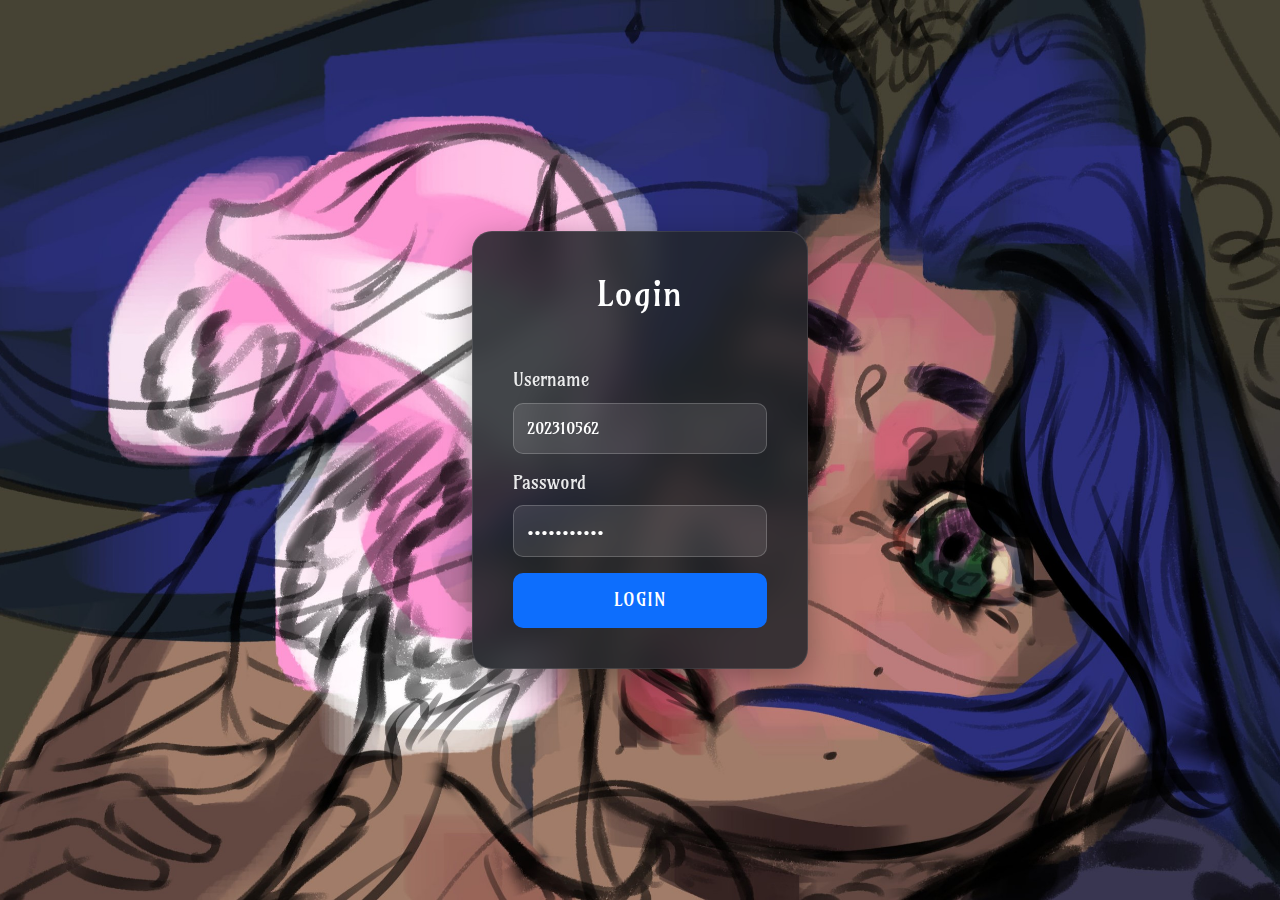
<file: index.html>
<!doctype html>
<html lang="en" data-bs-theme="dark">
    <head>
        <meta charset="utf-8">
        <meta name="viewport" content="width=device-width, initial-scale=1">
        <title>Login</title>
        <link href="https://cdn.jsdelivr.net/npm/bootstrap@5.3.3/dist/css/bootstrap.min.css" rel="stylesheet" crossorigin="anonymous">
        <link rel="stylesheet" href="style.css">
        <link href="https://fonts.googleapis.com/css2?family=Amarante&display=swap" rel="stylesheet">
    </head>

<body class="login-page">

<div class="login-container">
    <form class="login-form" id="loginForm">
        <h2 class="text-center">Login</h2>
        <div class="form-group mb-3">
            <label for="username">Username</label>
            <input type="text" class="form-control" id="username" placeholder="Enter your username" value="202310562">
        </div>
        <div class="form-group mb-3">
            <label for="password">Password</label>
            <input type="password" class="form-control" id="password" placeholder="Enter your password" value="password123">
        </div>
        <button type="submit" class="btn btn-primary w-100">Login</button>
    </form>
</div>

<script src="https://cdn.jsdelivr.net/npm/bootstrap@5.3.3/dist/js/bootstrap.bundle.min.js" crossorigin="anonymous"></script>

<script>
    document.getElementById('loginForm').addEventListener('submit', function(event) {
        event.preventDefault();

        const username = document.getElementById('username').value;
        const password = document.getElementById('password').value;

        if (username === '202310562' && password === 'password123') {
            alert('Login successful!');
            window.location.href = 'home.html';
        } else {
            alert('Invalid username or password. Please try again.');
        }
    });
</script>

</body>
</html>
</file>
<file: style.css>
body {
    font-family: 'Amarante', serif;
    margin: 0;
    padding: 0;
    box-sizing: border-box;
}

.container, .poster-container, .examples-container {
    max-width: 1200px;
    margin: 0 auto;
    padding: 0 1rem;
}

.poster-container {
    position: relative;
    overflow: hidden;
    margin-bottom: 3rem;
}

.carousel-item {
    height: 70vh;
    max-height: 600px;
}

.carousel-item img,
.carousel-item video {
    width: 100%;
    height: 100%;
    object-fit: contain;
    border-radius: 10px;
    box-shadow: 0 4px 15px rgba(0, 0, 0, 0.2);
}

.poster-container::before,
.carousel-gradient-overlay {
    content: "";
    position: absolute;
    inset: 0;
    pointer-events: none;
}

.poster-container::before {
    background: linear-gradient(
        to right,
        rgba(0, 0, 0, 0.4) 0%,
        rgba(0, 0, 0, 0) 15%,
        rgba(0, 0, 0, 0) 85%,
        rgba(0, 0, 0, 0.4) 100%
    );
    z-index: 2;
}

.carousel-gradient-overlay {
    background: linear-gradient(
        180deg,
        rgba(0, 0, 0, 0.5) 0%,
        rgba(0, 0, 0, 0.2) 20%,
        rgba(0, 0, 0, 0) 40%,
        rgba(0, 0, 0, 0) 60%,
        rgba(0, 0, 0, 0.2) 80%,
        rgba(0, 0, 0, 0.5) 100%
    );
    z-index: 1;
}

.carousel-control-prev,
.carousel-control-next {
    z-index: 3;
}

.poster-text {
    position: absolute;
    top: 25%;
    left: 50%;
    transform: translate(-50%, -50%);
    color: white;
    text-align: center;
    z-index: 1;
    text-transform: uppercase;
    white-space: nowrap;
}

.poster-text h1 { font-size: 6vw; }
.poster-text h2 { font-size: 2vw; }

.navbar {
    z-index: 2;
    padding-right: 5%;
}

.navbar-brand {
    padding: 0 1rem 0 3rem;
    margin-left: 0.5rem;
}

.navbar-nav.mx-auto {
    margin: 0 auto;
    text-align: center;
}

@media (max-width: 991px) {
    .navbar-nav {
        text-align: center;
        padding: 1rem 0;
    }
    
    .nav-item {
        text-align: center;
        padding: 0.5rem 0;
    }

    .navbar-collapse {
        background-color: var(--bs-body-bg);
        padding: 1rem;
        border-radius: 8px;
        margin-top: 0.5rem;
    }

    .navbar-toggler {
        border: 1px solid rgba(255, 255, 255, 0.1);
        padding: 0.5rem;
    }
}

.section-title {
    font-size: 2rem;
    font-weight: bold;
    color: #fff;
    text-transform: uppercase;
    letter-spacing: 2px;
    margin: 3rem 0 1.5rem;
}

.card {
    background-color: rgba(255, 255, 255, 0.03);
    border: none;
    border-radius: 20px;
    overflow: hidden;
    box-shadow: 0 4px 20px rgba(0, 0, 0, 0.2);
    transition: transform 0.3s ease, box-shadow 0.3s ease;
    margin-bottom: 2rem;
    cursor: pointer;
}

.card:hover {
    transform: translateY(-10px);
    box-shadow: 0 8px 30px rgba(0, 0, 0, 0.4);
}

.card-img-top {
    border-radius: 15px;
    height: 300px;
    object-fit: cover;
}

.text-center h3 {
    color: #fff;
    margin-bottom: 1rem;
}

.text-center p {
    color: rgba(255, 255, 255, 0.8);
    line-height: 1.6;
}

.card-body {
    flex: 1;
    display: flex;
    flex-direction: column;
    justify-content: space-between;
    padding: 1.5rem;
}

.card-title {
    margin-top: 1.5rem;
    padding: 0 1rem;
}

.row.row-cols-1.row-cols-md-4.g-4 {
    margin-bottom: 4rem;
}

.container.mt-4 {
    margin-bottom: 5rem;
}

body.login-page {
    background: url('Mushroom cap jelly.jpg') no-repeat center center fixed;
    background-size: cover;
    min-height: 100vh;
    display: flex;
    align-items: center;
    justify-content: center;
}

.login-container {
    width: 100%;
    max-width: 400px;
    padding: 2em;
    margin: 2em;
}

.login-form {
    background: rgba(33, 37, 41, 0.85);
    backdrop-filter: blur(15px);
    padding: 2.5em;
    border-radius: 20px;
    box-shadow: 0 8px 32px rgba(0, 0, 0, 0.3);
    border: 1px solid rgba(255, 255, 255, 0.1);
}

.login-form h2 {
    margin-bottom: 1.5em;
    font-size: 2.2em;
    text-align: center;
    color: #fff;
    letter-spacing: 1px;
}

.login-form .form-group {
    margin-bottom: 1.5em;
}

.login-form label {
    color: rgba(255, 255, 255, 0.9);
    margin-bottom: 0.5em;
    font-size: 1.1em;
}

.login-form .form-control {
    background: rgba(255, 255, 255, 0.1);
    border: 1px solid rgba(255, 255, 255, 0.2);
    color: white;
    padding: 0.8em;
    border-radius: 10px;
    transition: all 0.3s ease;
}

.login-form .form-control:focus {
    background: rgba(255, 255, 255, 0.15);
    border-color: rgba(255, 255, 255, 0.3);
    box-shadow: 0 0 0 0.2rem rgba(255, 255, 255, 0.1);
}

.login-form .btn {
    font-size: 1.1em;
    padding: 0.8em;
    border-radius: 10px;
    background: #0d6efd;
    border: none;
    transition: all 0.3s ease;
    text-transform: uppercase;
    letter-spacing: 1px;
    font-weight: 500;
}

.login-form .btn:hover {
    background: #0b5ed7;
    transform: translateY(-2px);
    box-shadow: 0 4px 15px rgba(13, 110, 253, 0.3);
}

footer {
    width: 100%;
    padding: 2rem 0;
    margin-top: auto;
    position: relative;
    z-index: 1;
    background-color: #000;
}

footer .container {
    position: relative;
    z-index: 2;
}

footer .form-control {
    background-color: rgba(255, 255, 255, 0.1);
    border: 1px solid rgba(255, 255, 255, 0.2);
    color: white;
}

footer .form-control::placeholder {
    color: rgba(255, 255, 255, 0.6);
}

.social-icons {
    margin-bottom: 3em;
}

@media (max-width: 768px) {
    .d-flex.justify-content-center.gap-4 {
        flex-direction: column;
        align-items: center;
        gap: 1.5rem !important;
    }
}

footer .col-md-4 p {
    margin: 1.5rem;
    margin-bottom: 1.5rem;
}

footer .col-md-4 h5 {
    margin-bottom: 2rem;
}

.about-section {
    padding: 6rem 2rem;
    background-color: rgba(255, 255, 255, 0.02);
}

.about-content {
    display: flex;
    gap: 4rem;
    max-width: 1200px;
    margin: 0 auto;
    padding: 2rem;
    background-color: rgba(255, 255, 255, 0.03);
    border-radius: 20px;
    box-shadow: 0 4px 30px rgba(0, 0, 0, 0.1);
}

.profile-images {
    display: flex;
    flex-direction: column;
    gap: 2rem;
    align-items: center;
}

.profile-image {
    width: 300px;
    height: 300px;
    border-radius: 20px;
    object-fit: cover;
    transition: transform 0.3s ease;
    box-shadow: 0 4px 20px rgba(0, 0, 0, 0.2);
}

.about-text {
    flex: 1;
    padding: 1rem;
}

.about-text h1 {
    font-size: 2.5rem;
    margin-bottom: 1.5rem;
    color: #fff;
}

.about-text h2 {
    font-size: 1.8rem;
    margin: 2rem 0 1rem;
    color: #fff;
}

.about-text p {
    font-size: 1.1rem;
    line-height: 1.8;
    margin-bottom: 1.5rem;
    color: rgba(255, 255, 255, 0.9);
}

.about-text ul {
    list-style: none;
    padding: 0;
    display: grid;
    grid-template-columns: repeat(2, 1fr);
    gap: 1rem;
    margin: 1.5rem 0;
    position: relative;
}

.about-text ul li {
    background-color: rgba(255, 255, 255, 0.05);
    padding: 1rem;
    border-radius: 10px;
    text-align: center;
    transition: transform 0.3s ease;
}

.about-text ul li:hover {
    transform: translateY(-3px);
    background-color: rgba(255, 255, 255, 0.1);
}

@media (max-width: 992px) {
    .about-content {
        flex-direction: column;
        align-items: center;
        gap: 2rem;
        padding: 1.5rem;
    }

    .profile-image {
        width: 250px;
        height: 250px;
    }

    .about-text {
        text-align: center;
    }

    .about-text ul {
        grid-template-columns: 1fr;
        max-width: 400px;
        margin: 1.5rem auto;
    }
}

@media (max-width: 576px) {
    .about-section {
        padding: 4rem 1rem;
    }

    .profile-image {
        width: 200px;
        height: 200px;
    }

    .about-text h1 {
        font-size: 2rem;
    }

    .about-text h2 {
        font-size: 1.5rem;
    }

    .about-text p {
        font-size: 1rem;
    }
}

.card-video {
    width: 100%;
    height: 300px;
    object-fit: cover;
    border-radius: 15px;
}

.modal-content {
    background-color: rgba(33, 37, 41, 0.95);
    border: 1px solid rgba(255, 255, 255, 0.1);
}

.modal-header {
    border-bottom: 1px solid rgba(255, 255, 255, 0.1);
}

.modal-title {
    color: white;
}

.carousel-item video {
    width: 100%;
    max-height: 70vh;
    object-fit: contain;
}

.carousel-item img {
    width: 100%;
    max-height: 70vh;
    object-fit: contain;
}

.products-section {
    padding: 6rem 0;
    background-color: rgba(255, 255, 255, 0.02);
    margin-bottom: 3rem;
}

.products-section h1 {
    font-size: 3rem;
    margin-bottom: 2rem;
    text-align: center;
    color: #fff;
    text-transform: uppercase;
    letter-spacing: 2px;
}

.products-section p {
    text-align: center;
    max-width: 800px;
    margin: 0 auto 4rem;
    line-height: 1.8;
    color: rgba(255, 255, 255, 0.9);
    font-size: 1.2rem;
}

.card {
    background-color: rgba(255, 255, 255, 0.03);
    border-radius: 20px;
    overflow: hidden;
    box-shadow: 0 4px 20px rgba(0, 0, 0, 0.2);
    transition: transform 0.3s ease, box-shadow 0.3s ease;
    margin-bottom: 2rem;
}

.card:hover {
    transform: translateY(-10px);
    box-shadow: 0 8px 30px rgba(0, 0, 0, 0.4);
}

.card-img-top, .card-video {
    height: 400px;
    object-fit: cover;
    border-radius: 20px 20px 0 0;
}

.text-center h3 {
    color: #fff;
    margin: 2rem 0 1rem;
    font-size: 2rem;
    text-transform: uppercase;
    letter-spacing: 1px;
}

.text-center p {
    color: rgba(255, 255, 255, 0.8);
    line-height: 1.8;
    font-size: 1.1rem;
    max-width: 85%;
    margin: 0 auto 1.5rem;
}

.modal-content {
    background-color: rgba(33, 37, 41, 0.98);
    border-radius: 20px;
    box-shadow: 0 8px 32px rgba(0, 0, 0, 0.3);
}

.modal-header {
    padding: 1.5rem 2rem;
}

.modal-body {
    padding: 2rem;
}

.modal-title {
    font-size: 1.8rem;
}

.carousel-item video,
.carousel-item img {
    border-radius: 10px;
    box-shadow: 0 4px 15px rgba(0, 0, 0, 0.2);
}

@media (max-width: 768px) {
    .products-section {
        padding: 4rem 0;
    }
    
    .products-section h1 {
        font-size: 2.5rem;
    }
    
    .card-img-top, .card-video {
        height: 300px;
    }
    
    .text-center h3 {
        font-size: 1.8rem;
    }
    
    .text-center p {
        font-size: 1rem;
        max-width: 95%;
    }
    
    .col {
        padding: 1rem;
    }
    
    .collapse-button {
        width: 200px;
        padding: 0.8rem 1.2rem;
        font-size: 1rem;
    }  
}

.button-container {
    display: none;
}

.category-button {
    display: block;
    width: 100%;
    max-width: 220px;
    margin: 2rem auto;
    padding: 1rem 1.5rem;
    background-color: rgba(255, 255, 255, 0.08);
    border: 1px solid rgba(255, 255, 255, 0.2);
    border-radius: 15px;
    color: white;
    text-align: center;
    transition: all 0.3s ease;
    font-size: 1.1rem;
    letter-spacing: 0.5px;
    height: 60px;
    line-height: 1.2;
}

.category-button:hover {
    background-color: rgba(255, 255, 255, 0.15);
    transform: translateY(-3px);
    box-shadow: 0 4px 15px rgba(0, 0, 0, 0.2);
}

.examples-container {
    max-width: 1200px;
    margin: 0 auto;
    padding: 0 2rem;
    position: relative;
    z-index: 2;
}

.collapse {
    margin-top: 2rem;
}

.collapse.show {
    display: grid;
    grid-template-columns: repeat(auto-fit, minmax(300px, 1fr));
    gap: 2rem;
    padding: 2rem;
    background-color: rgba(255, 255, 255, 0.03);
    border-radius: 15px;
    animation: fadeIn 0.3s ease-in-out;
    margin-bottom: 4rem;
}

@keyframes fadeIn {
    from { opacity: 0; transform: translateY(-10px); }
    to { opacity: 1; transform: translateY(0); }
}

.example-card {
    background-color: rgba(255, 255, 255, 0.05);
    border-radius: 15px;
    overflow: hidden;
    transition: transform 0.3s ease;
    cursor: pointer;
}

.example-card:hover {
    transform: translateY(-5px);
    box-shadow: 0 4px 15px rgba(0, 0, 0, 0.2);
}

.example-card img,
.example-card video {
    width: 100%;
    height: 250px;
    object-fit: cover;
}

@media (max-width: 768px) {
    .button-container {
        flex-direction: column;
        gap: 1rem;
        margin: 3rem auto 2rem;
    }
    
    .collapse.show {
        grid-template-columns: 1fr;
        padding: 1rem;
    }
    
    .examples-container {
        margin-bottom: 6rem;
    }
}

.example-modal {
    z-index: 1060 !important;
}

.example-modal .modal-content {
    background-color: rgba(33, 37, 41, 0.98);
    border-radius: 20px;
    box-shadow: 0 8px 32px rgba(0, 0, 0, 0.3);
}

.example-modal .modal-body img,
.example-modal .modal-body video {
    width: 100%;
    height: auto;
    max-height: 80vh;
    object-fit: contain;
    border-radius: 10px;
    pointer-events: auto;
}

.example-modal .modal-header {
    border-bottom: none;
    padding: 1.5rem 2rem;
}

.example-modal .modal-body {
    padding: 0 2rem 2rem;
}

.modal-backdrop {
    z-index: 1050 !important;
}

.modal {
    z-index: 1055 !important;
}

.example-modal {
    z-index: 1060 !important;
}

.modal-dialog {
    pointer-events: auto;
}

.modal-body img,
.modal-body video {
    pointer-events: auto;
}

#thanksModal {
    z-index: 1070 !important;
}

.modal-dialog {
    max-width: 500px;
    margin: 1.75rem auto;
}

.modal-body {
    padding: 1rem;
}

.modal-body img {
    width: 100%;
    height: auto;
    max-height: 60vh;
    object-fit: contain;
    border-radius: 8px;
}

@media (max-width: 576px) {
    .modal-dialog {
        max-width: 90%;
        margin: 1rem auto;
    }
    
    .modal-body img {
        max-height: 50vh;
    }
}

.poster-container {
    position: relative;
    width: 100%;
    max-width: calc(100% - 2rem);
    margin: 0 auto 3rem;
    padding: 0;
    overflow: hidden;
    box-sizing: border-box;
}

@media (min-width: 768px) {
    .poster-container {
        max-width: calc(100% - 4rem);
    }
}

.container {
    max-width: 1200px;
    margin: 0 auto;
    padding: 0 1rem;
}

.poster-container {
    max-width: 1200px;
    margin-left: auto;
    margin-right: auto;
    padding: 0 1rem;
}

.carousel-item {
    height: 70vh;
    max-height: 600px;
}

.carousel-item img {
    width: 100%;
    height: 100%;
    object-fit: contain;
    border-radius: 10px;
}

#thanksModal {
    z-index: 1070 !important;
}

#thanksModal .modal-dialog {
    pointer-events: auto;
}

#thanksModal .modal-content {
    background-color: rgba(33, 37, 41, 0.98);
    border-radius: 15px;
    box-shadow: 0 8px 32px rgba(0, 0, 0, 0.3);
}

.modal-backdrop {
    z-index: 1050 !important;
}

.modal {
    z-index: 1055 !important;
}

.modal-dialog {
    pointer-events: auto;
}
</file>
